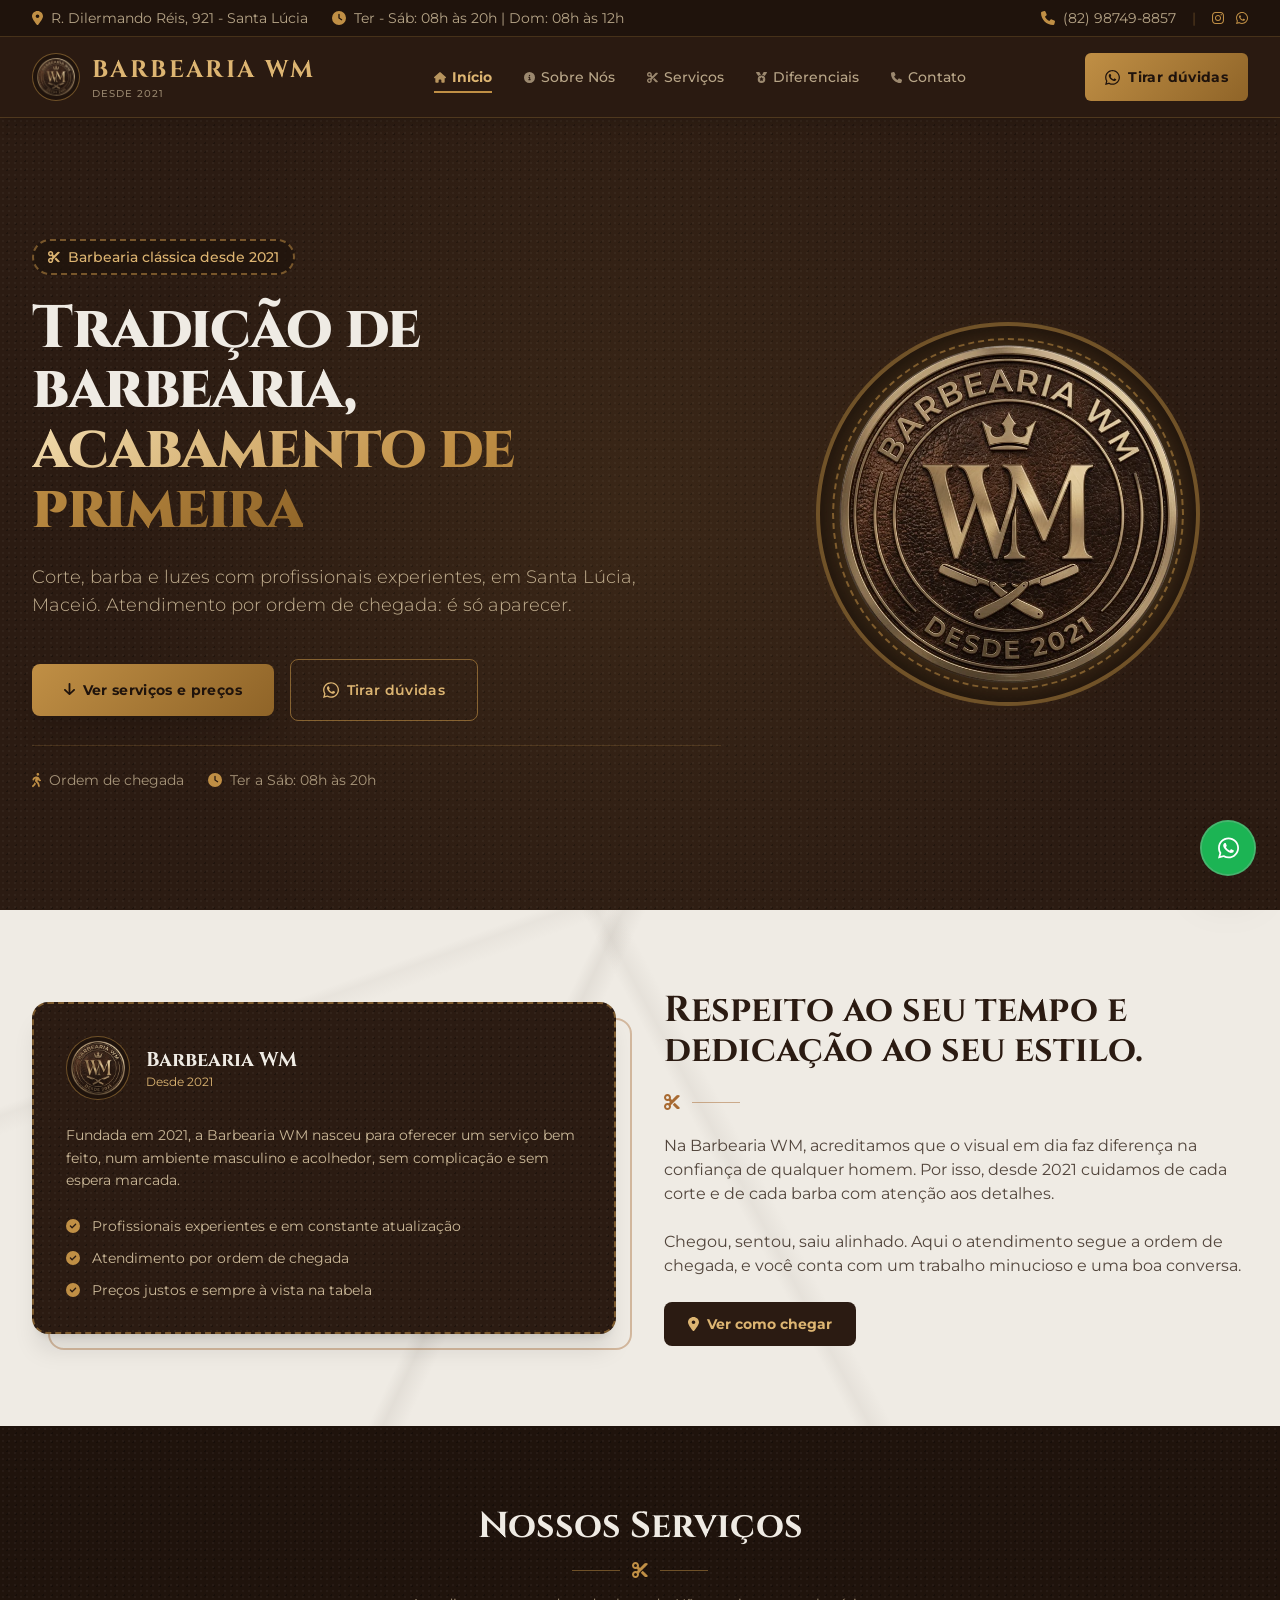
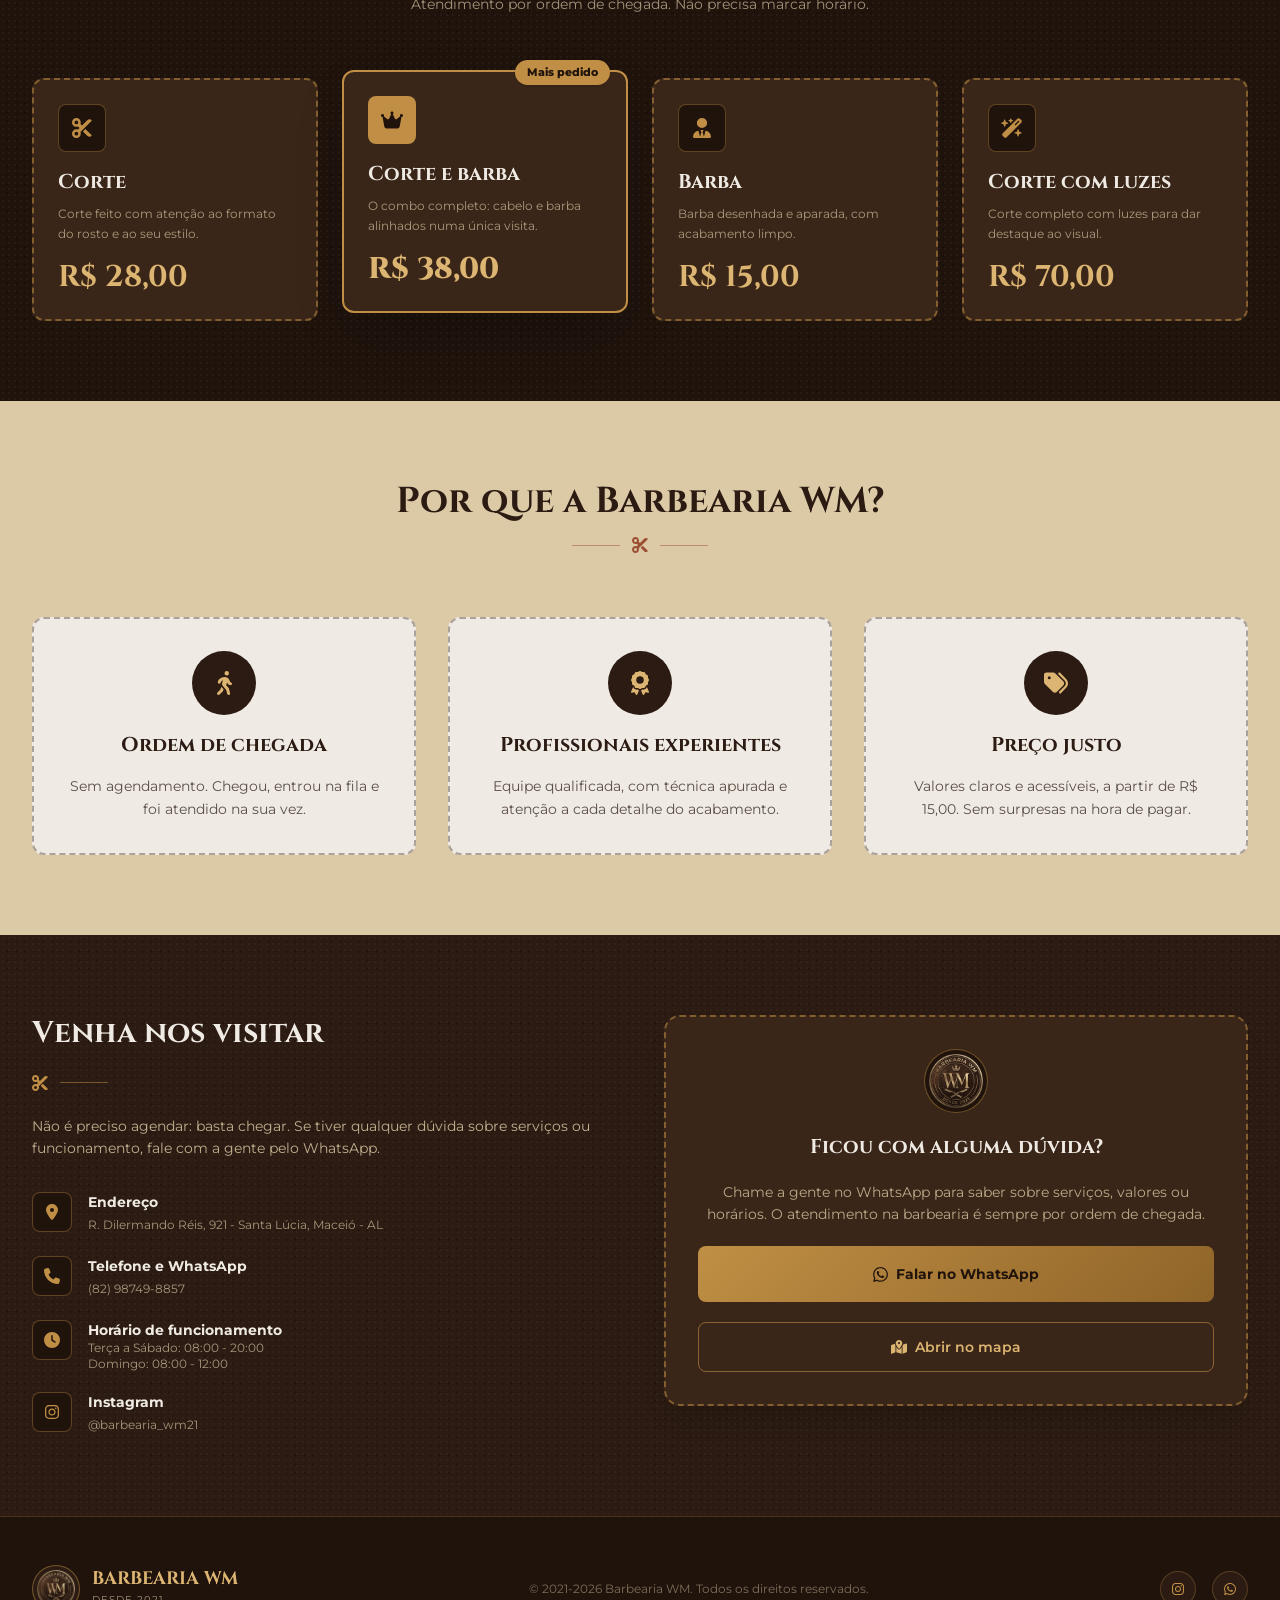
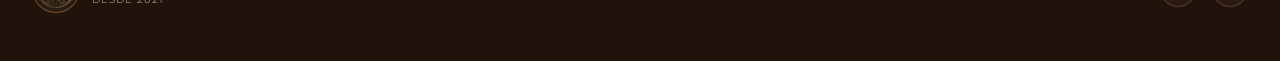
<file: index.html>
<!DOCTYPE html>
<html lang="pt-BR" class="scroll-smooth">
<head>
    <meta charset="UTF-8">
    <meta name="viewport" content="width=device-width, initial-scale=1.0">
    <title>Barbearia WM - Desde 2021 | Estilo & Tradição</title>
    <meta name="description" content="Barbearia WM em Santa Lúcia, Maceió. Corte, barba e luzes por ordem de chegada. Desde 2021.">
    <link rel="icon" type="image/webp" href="imgs/logo.webp">
    <script>document.documentElement.classList.add('js');</script>

    <link rel="preconnect" href="https://fonts.googleapis.com">
    <link rel="preconnect" href="https://fonts.gstatic.com" crossorigin>
    <link href="https://fonts.googleapis.com/css2?family=Cinzel:wght@500;700;800;900&family=Montserrat:wght@300;400;500;600;700&display=swap" rel="stylesheet">

    <link rel="stylesheet" href="css/base.css">
    <link rel="stylesheet" href="css/texturas.css">
    <link rel="stylesheet" href="css/componentes.css">
    <link rel="stylesheet" href="css/animacoes.css">
    <link rel="stylesheet" href="css/icones.css">
    <link rel="stylesheet" href="css/tailwind.css">
</head>
<body class="bg-leather text-sand font-sans antialiased overflow-x-hidden">

    <!-- ===== BARRA DE PROGRESSO (#scrollBar) ===== -->
    <div id="scrollBar" class="fixed top-0 left-0 h-[3px] w-0 bg-bronze z-[60]"></div>

    <!-- ===== BARRA SUPERIOR ===== -->
    <div class="bg-leatherDeep border-b border-bronze/25 py-2 text-xs md:text-sm text-sand/80">
        <div class="max-w-7xl mx-auto px-4 sm:px-6 lg:px-8 flex flex-col md:flex-row justify-between items-center gap-2">
            <div class="flex items-center gap-6">
                <a class="hover:text-bronzeLight transition-colors" href="https://maps.app.goo.gl/kN9mAYPs7R5gHRbcA" target="_blank" rel="noopener">
                    <i class="icone icone-location-dot text-bronze mr-2"></i>R. Dilermando Réis, 921 - Santa Lúcia
                </a>
                <span class="hidden sm:inline"><i class="icone icone-clock text-bronze mr-2"></i>Ter - Sáb: 08h às 20h | Dom: 08h às 12h</span>
            </div>
            <div class="flex items-center gap-4">
                <a href="tel:82987498857" class="hover:text-bronzeLight transition-colors">
                    <i class="icone icone-phone text-bronze mr-1"></i> (82) 98749-8857
                </a>
                <span class="text-bronze/40">|</span>
                <div class="flex gap-3 text-bronze">
                    <a href="https://www.instagram.com/barbearia_wm21/" target="_blank" rel="noopener" class="hover:text-marble transition-colors" title="Instagram @barbearia_wm21" aria-label="Instagram"><i class="icone icone-instagram"></i></a>
                    <a href="https://wa.me/5582987498857?text=Ol%C3%A1!%20Gostaria%20de%20tirar%20uma%20d%C3%BAvida%20sobre%20a%20Barbearia%20WM." target="_blank" rel="noopener" class="hover:text-marble transition-colors" title="WhatsApp" aria-label="WhatsApp"><i class="icone icone-whatsapp"></i></a>
                </div>
            </div>
        </div>
    </div>
    <!-- /BARRA SUPERIOR -->

    <!-- ===== CABEÇALHO ===== -->
    <header class="sticky top-0 z-40 bg-leather/95 backdrop-blur-md border-b border-bronze/25 shadow-lg">
        <div class="max-w-7xl mx-auto px-4 sm:px-6 lg:px-8">
            <div class="flex justify-between items-center h-20">
                <a href="#inicio" class="flex items-center gap-3 group">
                    <div class="w-12 h-12 rounded-full border border-bronze/50 bg-leatherDeep p-1 flex items-center justify-center group-hover:scale-105 transition-transform duration-300">
                        <img src="imgs/logo.webp" alt="Logo Barbearia WM" class="w-full h-full object-contain">
                    </div>
                    <div>
                        <span class="font-serif text-xl sm:text-2xl font-bold tracking-widest text-bronzeLight block leading-tight">BARBEARIA WM</span>
                        <span class="text-[10px] text-sand/60 tracking-widest uppercase block font-medium">Desde 2021</span>
                    </div>
                </a>

                <nav class="hidden md:flex items-center space-x-8 text-sm font-medium">
                    <a href="#inicio" data-section="inicio" class="nav-link active-nav text-sand/80 hover:text-bronzeLight"><i class="icone icone-house text-[11px] mr-1.5 opacity-80"></i>Início</a>
                    <a href="#sobre" data-section="sobre" class="nav-link text-sand/80 hover:text-bronzeLight"><i class="icone icone-circle-info text-[11px] mr-1.5 opacity-80"></i>Sobre Nós</a>
                    <a href="#servicos" data-section="servicos" class="nav-link text-sand/80 hover:text-bronzeLight"><i class="icone icone-scissors text-[11px] mr-1.5 opacity-80"></i>Serviços</a>
                    <a href="#diferenciais" data-section="diferenciais" class="nav-link text-sand/80 hover:text-bronzeLight"><i class="icone icone-medal text-[11px] mr-1.5 opacity-80"></i>Diferenciais</a>
                    <a href="#contato" data-section="contato" class="nav-link text-sand/80 hover:text-bronzeLight"><i class="icone icone-phone text-[11px] mr-1.5 opacity-80"></i>Contato</a>
                </nav>

                <div class="hidden lg:flex items-center">
                    <a href="https://wa.me/5582987498857?text=Ol%C3%A1!%20Gostaria%20de%20tirar%20uma%20d%C3%BAvida%20sobre%20a%20Barbearia%20WM." target="_blank" rel="noopener"
                       class="bronze-gradient-bg text-leatherDeep font-bold py-2.5 px-5 rounded-md hover:shadow-lg hover:shadow-bronze/20 transition-all text-sm tracking-wide flex items-center gap-2">
                        <i class="icone icone-whatsapp text-lg"></i> Tirar dúvidas
                    </a>
                </div>

                <button id="mobileMenuBtn" class="md:hidden text-bronzeLight p-2" aria-label="Abrir menu" aria-expanded="false">
                    <i class="icone icone-bars text-2xl"></i>
                </button>
            </div>
        </div>

        <div id="mobileMenu" class="hidden md:hidden bg-leatherDeep border-b border-bronze/25 px-4 pt-2 pb-6 space-y-3">
            <a href="#inicio" data-section="inicio" class="mobile-nav-link active-nav block py-2 text-sand/80 font-medium border-b border-bronze/10"><i class="icone icone-house text-[11px] mr-1.5 opacity-80"></i>Início</a>
            <a href="#sobre" data-section="sobre" class="mobile-nav-link block py-2 text-sand/80 font-medium border-b border-bronze/10"><i class="icone icone-circle-info text-[11px] mr-1.5 opacity-80"></i>Sobre Nós</a>
            <a href="#servicos" data-section="servicos" class="mobile-nav-link block py-2 text-sand/80 font-medium border-b border-bronze/10"><i class="icone icone-scissors text-[11px] mr-1.5 opacity-80"></i>Serviços</a>
            <a href="#diferenciais" data-section="diferenciais" class="mobile-nav-link block py-2 text-sand/80 font-medium border-b border-bronze/10"><i class="icone icone-medal text-[11px] mr-1.5 opacity-80"></i>Diferenciais</a>
            <a href="#contato" data-section="contato" class="mobile-nav-link block py-2 text-sand/80 font-medium border-b border-bronze/10"><i class="icone icone-phone text-[11px] mr-1.5 opacity-80"></i>Contato</a>
            <a href="https://wa.me/5582987498857?text=Ol%C3%A1!%20Gostaria%20de%20tirar%20uma%20d%C3%BAvida%20sobre%20a%20Barbearia%20WM." target="_blank" rel="noopener"
               class="w-full mt-3 bronze-gradient-bg text-leatherDeep font-bold py-3 px-4 rounded-md text-sm flex items-center justify-center gap-2">
                <i class="icone icone-whatsapp text-lg"></i> Tirar dúvidas no WhatsApp
            </a>
        </div>
    </header>
    <!-- /CABEÇALHO -->

    <!-- ===== HERO (#inicio) ===== -->
    <section id="inicio" class="relative min-h-[88vh] flex items-center justify-center bg-leather leather-texture py-20 overflow-hidden">
        <div class="absolute inset-0 bg-[radial-gradient(circle_at_center,rgba(192,143,69,0.10)_0%,transparent_70%)] pointer-events-none"></div>

        <div class="max-w-7xl mx-auto px-4 sm:px-6 lg:px-8 relative z-10 w-full">
            <div class="grid grid-cols-1 lg:grid-cols-12 gap-12 items-center">

                <div class="lg:col-span-7 text-center lg:text-left space-y-6">
                    <div class="hero-in inline-flex items-center gap-2 px-3.5 py-1.5 rounded-full stitch bg-leatherDeep/70 text-bronzeLight text-xs sm:text-sm font-medium" style="animation-delay:.1s">
                        <i class="icone icone-scissors text-xs snip"></i>
                        <span>Barbearia clássica desde 2021</span>
                    </div>

                    <h1 class="hero-in font-serif text-4xl sm:text-5xl lg:text-6xl font-extrabold tracking-tight text-marble leading-tight" style="animation-delay:.25s">
                        Tradição de barbearia,<br>
                        <span class="bronze-gradient-text">acabamento de primeira</span>
                    </h1>

                    <p class="hero-in text-sand/85 text-base sm:text-lg max-w-2xl mx-auto lg:mx-0 font-light leading-relaxed" style="animation-delay:.4s">
                        Corte, barba e luzes com profissionais experientes, em Santa Lúcia, Maceió. Atendimento por ordem de chegada: é só aparecer.
                    </p>

                    <div class="hero-in flex flex-col sm:flex-row items-center justify-center lg:justify-start gap-4 pt-4" style="animation-delay:.55s">
                        <a href="#servicos" class="w-full sm:w-auto bronze-gradient-bg text-leatherDeep font-bold py-4 px-8 rounded-lg shadow-xl transition-all text-center text-sm tracking-wide">
                            <i class="icone icone-arrow-down mr-2 animate-bounce"></i>Ver serviços e preços
                        </a>
                        <a href="https://wa.me/5582987498857?text=Ol%C3%A1!%20Gostaria%20de%20tirar%20uma%20d%C3%BAvida%20sobre%20a%20Barbearia%20WM." target="_blank" rel="noopener"
                           class="w-full sm:w-auto border border-bronze/60 hover:border-bronzeLight text-bronzeLight hover:bg-bronze/10 font-semibold py-4 px-8 rounded-lg transition-all text-center text-sm tracking-wide flex items-center justify-center gap-2">
                            <i class="icone icone-whatsapp text-lg"></i> Tirar dúvidas
                        </a>
                    </div>

                    <div class="hero-in pt-6 border-t border-bronze/20 flex flex-wrap items-center justify-center lg:justify-start gap-6 text-xs sm:text-sm text-sand/70" style="animation-delay:.7s">
                        <span class="flex items-center gap-2"><i class="icone icone-person-walking text-bronze"></i> Ordem de chegada</span>
                        <span class="flex items-center gap-2"><i class="icone icone-clock text-bronze"></i> Ter a Sáb: 08h às 20h</span>
                    </div>
                </div>

                <div class="hero-pop lg:col-span-5 flex justify-center">
                    <div class="relative w-72 h-72 sm:w-80 sm:h-80 md:w-96 md:h-96 rounded-full border-4 border-bronze/50 p-4 bg-leatherDeep/90 flex items-center justify-center group float-y">
                        <div class="absolute inset-3 rounded-full stitch spin-slow"></div>
                        <img src="imgs/logo.webp" alt="Emblema Barbearia WM" class="absolute inset-[5%] w-[90%] h-[90%] object-contain drop-shadow-[0_0_15px_rgba(192,143,69,0.35)] transition-transform duration-500 group-hover:scale-105">
                    </div>
                </div>

            </div>
        </div>
    </section>
    <!-- /HERO -->

    <!-- ===== SOBRE (#sobre) ===== -->
    <section id="sobre" class="py-20 marble-texture text-leather">
        <div class="max-w-7xl mx-auto px-4 sm:px-6 lg:px-8">
            <div class="grid grid-cols-1 lg:grid-cols-2 gap-12 items-center">

                <div class="relative">
                    <div class="bg-leather leather-texture stitch p-8 rounded-2xl shadow-xl relative z-10">
                        <div class="flex items-center gap-4 mb-6">
                            <div class="w-16 h-16 rounded-full bg-leatherDeep border border-bronze/50 p-1 flex items-center justify-center shrink-0">
                                <img src="imgs/logo.webp" alt="Barbearia WM" class="w-full h-full object-contain">
                            </div>
                            <div>
                                <h3 class="font-serif text-xl font-bold text-marble">Barbearia WM</h3>
                                <p class="text-xs text-bronzeLight">Desde 2021</p>
                            </div>
                        </div>
                        <p class="text-sand/90 text-sm leading-relaxed mb-6">
                            Fundada em 2021, a Barbearia WM nasceu para oferecer um serviço bem feito, num ambiente masculino e acolhedor, sem complicação e sem espera marcada.
                        </p>
                        <div class="space-y-3 text-sm text-sand/90">
                            <div class="flex items-center gap-3"><i class="icone icone-circle-check text-bronze"></i><span>Profissionais experientes e em constante atualização</span></div>
                            <div class="flex items-center gap-3"><i class="icone icone-circle-check text-bronze"></i><span>Atendimento por ordem de chegada</span></div>
                            <div class="flex items-center gap-3"><i class="icone icone-circle-check text-bronze"></i><span>Preços justos e sempre à vista na tabela</span></div>
                        </div>
                    </div>
                    <div class="absolute -bottom-4 -right-4 w-full h-full border-2 border-caramel/40 rounded-2xl hidden sm:block"></div>
                </div>

                <div class="space-y-6">
                    <h2 class="font-serif text-3xl sm:text-4xl font-bold leading-tight text-leather">
                        Respeito ao seu tempo e dedicação ao seu estilo.
                    </h2>
                    <div class="divider left text-caramel"><i class="icone icone-scissors"></i></div>
                    <p class="text-leather/80 text-sm sm:text-base leading-relaxed">
                        Na Barbearia WM, acreditamos que o visual em dia faz diferença na confiança de qualquer homem. Por isso, desde 2021 cuidamos de cada corte e de cada barba com atenção aos detalhes.
                    </p>
                    <p class="text-leather/80 text-sm sm:text-base leading-relaxed">
                        Chegou, sentou, saiu alinhado. Aqui o atendimento segue a ordem de chegada, e você conta com um trabalho minucioso e uma boa conversa.
                    </p>
                    <a href="#contato" class="bg-leather text-bronzeLight hover:bg-leatherCard font-bold py-3 px-6 rounded-lg text-sm inline-flex items-center gap-2 transition-colors">
                        <i class="icone icone-location-dot"></i> Ver como chegar
                    </a>
                </div>

            </div>
        </div>
    </section>
    <!-- /SOBRE -->

    <!-- ===== SERVIÇOS (#servicos) ===== -->
    <section id="servicos" class="py-20 bg-leatherDeep leather-texture">
        <div class="max-w-7xl mx-auto px-4 sm:px-6 lg:px-8">

            <div class="text-center max-w-2xl mx-auto mb-16">
                <h2 class="font-serif text-3xl sm:text-4xl font-bold text-marble">Nossos Serviços</h2>
                <div class="divider justify-center mt-4 text-bronze"><i class="icone icone-scissors"></i></div>
                <p class="text-sand/70 text-sm mt-4">Atendimento por ordem de chegada. Não precisa marcar horário.</p>
            </div>

            <div class="grid grid-cols-1 sm:grid-cols-2 lg:grid-cols-4 gap-6">

                <div class="bg-leatherCard stitch rounded-xl p-6 flex flex-col justify-between card-lift group">
                    <div>
                        <div class="w-12 h-12 rounded-lg bg-leatherDeep border border-bronze/40 flex items-center justify-center text-bronze text-xl mb-4 group-hover:bg-bronze group-hover:text-leatherDeep transition-all duration-300 group-hover:rotate-6 group-hover:scale-110">
                            <i class="icone icone-scissors"></i>
                        </div>
                        <h3 class="font-serif text-xl font-bold text-marble mb-2">Corte</h3>
                        <p class="text-sand/70 text-xs leading-relaxed mb-4">Corte feito com atenção ao formato do rosto e ao seu estilo.</p>
                    </div>
                    <div class="text-3xl font-serif font-bold text-bronzeLight">R$ 28,00</div>
                </div>

                <div class="bg-leatherCard border-2 border-bronze rounded-xl p-6 flex flex-col justify-between relative shadow-2xl lg:-translate-y-2">
                    <div class="absolute -top-3 right-4 bg-bronze text-leatherDeep text-[11px] font-extrabold px-3 py-1 rounded-full shadow">
                        Mais pedido
                    </div>
                    <div>
                        <div class="w-12 h-12 rounded-lg bg-bronze text-leatherDeep flex items-center justify-center text-xl mb-4">
                            <i class="icone icone-crown crown-bob"></i>
                        </div>
                        <h3 class="font-serif text-xl font-bold text-marble mb-2">Corte e barba</h3>
                        <p class="text-sand/70 text-xs leading-relaxed mb-4">O combo completo: cabelo e barba alinhados numa única visita.</p>
                    </div>
                    <div class="text-3xl font-serif font-extrabold text-bronzeLight">R$ 38,00</div>
                </div>

                <div class="bg-leatherCard stitch rounded-xl p-6 flex flex-col justify-between card-lift group">
                    <div>
                        <div class="w-12 h-12 rounded-lg bg-leatherDeep border border-bronze/40 flex items-center justify-center text-bronze text-xl mb-4 group-hover:bg-bronze group-hover:text-leatherDeep transition-all duration-300 group-hover:rotate-6 group-hover:scale-110">
                            <i class="icone icone-user-tie"></i>
                        </div>
                        <h3 class="font-serif text-xl font-bold text-marble mb-2">Barba</h3>
                        <p class="text-sand/70 text-xs leading-relaxed mb-4">Barba desenhada e aparada, com acabamento limpo.</p>
                    </div>
                    <div class="text-3xl font-serif font-bold text-bronzeLight">R$ 15,00</div>
                </div>

                <div class="bg-leatherCard stitch rounded-xl p-6 flex flex-col justify-between card-lift group">
                    <div>
                        <div class="w-12 h-12 rounded-lg bg-leatherDeep border border-bronze/40 flex items-center justify-center text-bronze text-xl mb-4 group-hover:bg-bronze group-hover:text-leatherDeep transition-all duration-300 group-hover:rotate-6 group-hover:scale-110">
                            <i class="icone icone-wand-magic-sparkles"></i>
                        </div>
                        <h3 class="font-serif text-xl font-bold text-marble mb-2">Corte com luzes</h3>
                        <p class="text-sand/70 text-xs leading-relaxed mb-4">Corte completo com luzes para dar destaque ao visual.</p>
                    </div>
                    <div class="text-3xl font-serif font-bold text-bronzeLight">R$ 70,00</div>
                </div>

            </div>
        </div>
    </section>
    <!-- /SERVIÇOS -->

    <!-- ===== DIFERENCIAIS (#diferenciais) ===== -->
    <section id="diferenciais" class="py-20 bg-sand text-leather">
        <div class="max-w-7xl mx-auto px-4 sm:px-6 lg:px-8">
            <div class="text-center max-w-2xl mx-auto mb-16">
                <h2 class="font-serif text-3xl sm:text-4xl font-bold">Por que a Barbearia WM?</h2>
                <div class="divider justify-center mt-4 text-terracotta"><i class="icone icone-scissors"></i></div>
            </div>

            <div class="grid grid-cols-1 md:grid-cols-3 gap-8">
                <div class="bg-marble stitch-dark p-8 rounded-xl text-center space-y-4 card-lift group">
                    <div class="w-16 h-16 rounded-full bg-leather flex items-center justify-center text-bronzeLight text-2xl mx-auto transition-transform duration-300 group-hover:scale-110 group-hover:rotate-6">
                        <i class="icone icone-person-walking"></i>
                    </div>
                    <h3 class="font-serif text-xl font-bold">Ordem de chegada</h3>
                    <p class="text-leather/75 text-sm leading-relaxed">Sem agendamento. Chegou, entrou na fila e foi atendido na sua vez.</p>
                </div>

                <div class="bg-marble stitch-dark p-8 rounded-xl text-center space-y-4 card-lift group">
                    <div class="w-16 h-16 rounded-full bg-leather flex items-center justify-center text-bronzeLight text-2xl mx-auto transition-transform duration-300 group-hover:scale-110 group-hover:rotate-6">
                        <i class="icone icone-award"></i>
                    </div>
                    <h3 class="font-serif text-xl font-bold">Profissionais experientes</h3>
                    <p class="text-leather/75 text-sm leading-relaxed">Equipe qualificada, com técnica apurada e atenção a cada detalhe do acabamento.</p>
                </div>

                <div class="bg-marble stitch-dark p-8 rounded-xl text-center space-y-4 card-lift group">
                    <div class="w-16 h-16 rounded-full bg-leather flex items-center justify-center text-bronzeLight text-2xl mx-auto transition-transform duration-300 group-hover:scale-110 group-hover:rotate-6">
                        <i class="icone icone-tags"></i>
                    </div>
                    <h3 class="font-serif text-xl font-bold">Preço justo</h3>
                    <p class="text-leather/75 text-sm leading-relaxed">Valores claros e acessíveis, a partir de R$ 15,00. Sem surpresas na hora de pagar.</p>
                </div>
            </div>
        </div>
    </section>
    <!-- /DIFERENCIAIS -->

    <!-- ===== CONTATO (#contato) ===== -->
    <section id="contato" class="py-20 bg-leather leather-texture">
        <div class="max-w-7xl mx-auto px-4 sm:px-6 lg:px-8">
            <div class="grid grid-cols-1 lg:grid-cols-2 gap-12 items-start">

                <div class="space-y-6">
                    <h2 class="font-serif text-3xl font-bold text-marble">Venha nos visitar</h2>
                    <div class="divider left text-bronze"><i class="icone icone-scissors"></i></div>
                    <p class="text-sand/85 text-sm leading-relaxed">
                        Não é preciso agendar: basta chegar. Se tiver qualquer dúvida sobre serviços ou funcionamento, fale com a gente pelo WhatsApp.
                    </p>

                    <div class="space-y-5 pt-2">
                        <div class="flex items-start gap-4">
                            <div class="w-10 h-10 rounded-lg bg-leatherDeep border border-bronze/40 flex items-center justify-center text-bronze shrink-0 transition-transform duration-300 hover:scale-110 hover:rotate-6"><i class="icone icone-location-dot"></i></div>
                            <div>
                                <h4 class="font-bold text-sm text-marble">Endereço</h4>
                                <a href="https://maps.app.goo.gl/kN9mAYPs7R5gHRbcA" target="_blank" rel="noopener" class="text-xs text-sand/70 hover:text-bronzeLight transition-colors">R. Dilermando Réis, 921 - Santa Lúcia, Maceió - AL</a>
                            </div>
                        </div>
                        <div class="flex items-start gap-4">
                            <div class="w-10 h-10 rounded-lg bg-leatherDeep border border-bronze/40 flex items-center justify-center text-bronze shrink-0 transition-transform duration-300 hover:scale-110 hover:rotate-6"><i class="icone icone-phone"></i></div>
                            <div>
                                <h4 class="font-bold text-sm text-marble">Telefone e WhatsApp</h4>
                                <a href="tel:82987498857" class="text-xs text-sand/70 hover:text-bronzeLight transition-colors">(82) 98749-8857</a>
                            </div>
                        </div>
                        <div class="flex items-start gap-4">
                            <div class="w-10 h-10 rounded-lg bg-leatherDeep border border-bronze/40 flex items-center justify-center text-bronze shrink-0 transition-transform duration-300 hover:scale-110 hover:rotate-6"><i class="icone icone-clock"></i></div>
                            <div>
                                <h4 class="font-bold text-sm text-marble">Horário de funcionamento</h4>
                                <p class="text-xs text-sand/70">Terça a Sábado: 08:00 - 20:00</p>
                                <p class="text-xs text-sand/70">Domingo: 08:00 - 12:00</p>
                            </div>
                        </div>
                        <div class="flex items-start gap-4">
                            <div class="w-10 h-10 rounded-lg bg-leatherDeep border border-bronze/40 flex items-center justify-center text-bronze shrink-0 transition-transform duration-300 hover:scale-110 hover:rotate-6"><i class="icone icone-instagram"></i></div>
                            <div>
                                <h4 class="font-bold text-sm text-marble">Instagram</h4>
                                <a href="https://www.instagram.com/barbearia_wm21/" target="_blank" rel="noopener" class="text-xs text-sand/70 hover:text-bronzeLight transition-colors">@barbearia_wm21</a>
                            </div>
                        </div>
                    </div>
                </div>

                <div class="bg-leatherCard stitch p-8 rounded-2xl shadow-xl text-center space-y-5">
                    <div class="w-16 h-16 rounded-full bg-leatherDeep border border-bronze/50 p-1 flex items-center justify-center mx-auto">
                        <img src="imgs/logo.webp" alt="Barbearia WM" class="w-full h-full object-contain">
                    </div>
                    <h3 class="font-serif text-xl font-bold text-marble">Ficou com alguma dúvida?</h3>
                    <p class="text-sand/80 text-sm leading-relaxed">
                        Chame a gente no WhatsApp para saber sobre serviços, valores ou horários. O atendimento na barbearia é sempre por ordem de chegada.
                    </p>
                    <a href="https://wa.me/5582987498857?text=Ol%C3%A1!%20Gostaria%20de%20tirar%20uma%20d%C3%BAvida%20sobre%20a%20Barbearia%20WM." target="_blank" rel="noopener"
                       class="w-full bronze-gradient-bg text-leatherDeep font-bold py-3.5 px-6 rounded-lg text-sm flex items-center justify-center gap-2 hover:shadow-lg transition-all">
                        <i class="icone icone-whatsapp text-lg"></i> Falar no WhatsApp
                    </a>
                    <a href="https://maps.app.goo.gl/kN9mAYPs7R5gHRbcA" target="_blank" rel="noopener"
                       class="w-full border border-bronze/60 text-bronzeLight hover:bg-bronze/10 font-semibold py-3.5 px-6 rounded-lg text-sm flex items-center justify-center gap-2 transition-all">
                        <i class="icone icone-map-location-dot"></i> Abrir no mapa
                    </a>
                </div>

            </div>
        </div>
    </section>
    <!-- /CONTATO -->

    <!-- ===== RODAPÉ ===== -->
    <footer class="bg-leatherDeep border-t border-bronze/25 py-12 text-sand/70 text-sm">
        <div class="max-w-7xl mx-auto px-4 sm:px-6 lg:px-8">
            <div class="flex flex-col md:flex-row justify-between items-center gap-6">
                <div class="flex items-center gap-3">
                    <div class="w-12 h-12 rounded-full border border-bronze/50 bg-leather p-1 flex items-center justify-center">
                        <img src="imgs/logo.webp" alt="Logo Barbearia WM" class="w-full h-full object-contain">
                    </div>
                    <div>
                        <span class="font-serif text-lg font-bold text-bronzeLight block leading-tight">BARBEARIA WM</span>
                        <span class="text-[10px] tracking-widest uppercase block">Desde 2021</span>
                    </div>
                </div>

                <div class="text-center text-xs text-sand/50">
                    &copy; 2021-2026 Barbearia WM. Todos os direitos reservados.
                </div>

                <div class="flex gap-4 text-bronze">
                    <a href="https://www.instagram.com/barbearia_wm21/" target="_blank" rel="noopener" aria-label="Instagram" class="w-9 h-9 rounded-full bg-leather border border-bronze/30 flex items-center justify-center hover:bg-bronze hover:text-leatherDeep transition-colors"><i class="icone icone-instagram"></i></a>
                    <a href="https://wa.me/5582987498857?text=Ol%C3%A1!%20Gostaria%20de%20tirar%20uma%20d%C3%BAvida%20sobre%20a%20Barbearia%20WM." target="_blank" rel="noopener" aria-label="WhatsApp" class="w-9 h-9 rounded-full bg-leather border border-bronze/30 flex items-center justify-center hover:bg-bronze hover:text-leatherDeep transition-colors"><i class="icone icone-whatsapp"></i></a>
                </div>
            </div>
        </div>
    </footer>
    <!-- /RODAPÉ -->

    <!-- ===== WHATSAPP FLUTUANTE ===== -->
    <a href="https://wa.me/5582987498857?text=Ol%C3%A1!%20Gostaria%20de%20tirar%20uma%20d%C3%BAvida%20sobre%20a%20Barbearia%20WM." target="_blank" rel="noopener"
       class="fixed bottom-6 right-6 z-50 bg-green-600 text-white w-14 h-14 rounded-full flex items-center justify-center text-2xl shadow-2xl hover:bg-green-500 hover:scale-110 transition-all border-2 border-white/20"
       title="Falar no WhatsApp" aria-label="Falar no WhatsApp">
        <span class="absolute inset-0 rounded-full bg-green-500/50 animate-ping -z-10"></span>
        <i class="icone icone-whatsapp"></i>
    </a>
    <!-- /WHATSAPP FLUTUANTE -->

    <script src="js/menu-mobile.js"></script>
    <script src="js/nav-ativa.js"></script>
    <script src="js/revelar-scroll.js"></script>
    <script src="js/barra-progresso.js"></script>
</body>
</html>
</file>
<file: css/base.css>
/* Regras gerais: scrollbar, foco por teclado e movimento reduzido */

/* --- Scrollbar --- */
::-webkit-scrollbar { width: 8px; }
::-webkit-scrollbar-track { background: #1F130C; }
::-webkit-scrollbar-thumb { background: #A86A32; border-radius: 4px; }

/* --- Foco por teclado --- */
a:focus-visible, button:focus-visible { outline: 2px solid #DDB572; outline-offset: 3px; }

/* --- Movimento reduzido --- */
/* Quem pediu menos movimento no sistema: sem animações, transições nem rolagem suave.
   Tudo com !important porque este arquivo carrega antes de componentes.css e animacoes.css. */
@media (prefers-reduced-motion: reduce) {
    html { scroll-behavior: auto !important; }
    * { transition: none !important; }
    .hero-in, .hero-pop, .js .reveal { opacity:1 !important; animation:none !important; }
    .spin-slow, .float-y, .snip, .crown-bob { animation:none !important; }
    .card-lift:hover { transform:none !important; }
}
</file>
<file: css/texturas.css>
/* Texturas de fundo: couro, mármore e costura */

/* --- Couro (pontinhos sutis) --- */
.leather-texture {
    background-image:
        radial-gradient(rgba(255,255,255,0.035) 1px, transparent 1px),
        radial-gradient(rgba(0,0,0,0.25) 1px, transparent 1px);
    background-size: 6px 6px, 9px 9px;
    background-position: 0 0, 3px 3px;
}

/* --- Mármore (veios suaves) --- */
.marble-texture {
    background-color: #EFEBE4;
    background-image:
        linear-gradient(115deg, transparent 40%, rgba(120,110,100,0.10) 41%, transparent 42.5%),
        linear-gradient(62deg, transparent 55%, rgba(120,110,100,0.08) 56%, transparent 57.5%),
        linear-gradient(160deg, transparent 20%, rgba(120,110,100,0.06) 21%, transparent 23%);
}

/* --- Costura (borda tracejada) --- */
.stitch { border: 2px dashed rgba(192,143,69,0.55); }
.stitch-dark { border: 2px dashed rgba(43,27,18,0.35); }
</file>
<file: css/componentes.css>
/* Componentes reutilizáveis: gradientes, menu, cards, divisor */

/* --- Gradientes bronze --- */
.bronze-gradient-text {
    background: linear-gradient(135deg, #F2DDB0 0%, #C08F45 55%, #8F6428 100%);
    -webkit-background-clip: text;
    background-clip: text;
    -webkit-text-fill-color: transparent;
}
.bronze-gradient-bg { background: linear-gradient(135deg, #C08F45 0%, #8F6428 100%); }
.bronze-gradient-bg:hover { background: linear-gradient(135deg, #D0A05A 0%, #A2742F 100%); }

/* --- Menu --- */
.nav-link { position: relative; transition: color .3s ease; }
.nav-link::after {
    content: ''; position: absolute; bottom: -6px; left: 0;
    width: 0; height: 2px; background: #C08F45; transition: width .3s ease;
}
.nav-link.active-nav { color: #DDB572 !important; font-weight: 700; }
.nav-link.active-nav::after { width: 100%; }

.mobile-nav-link.active-nav {
    color: #DDB572 !important; font-weight: 700;
    background: rgba(192,143,69,0.12); border-left: 4px solid #C08F45; padding-left: 12px;
}

/* --- Cards --- */
.card-lift { transition: transform .3s ease, box-shadow .3s ease, border-color .3s ease; }
.card-lift:hover { transform: translateY(-6px); box-shadow: 0 18px 30px rgba(0,0,0,.28); }

/* --- Divisor --- */
.divider { display:flex; align-items:center; gap:.75rem; }
.divider::before, .divider::after { content:''; height:1px; width:3rem; background: currentColor; opacity:.5; }
.divider.left::before { display:none; }
</file>
<file: css/animacoes.css>
/* Animações: keyframes, classes que os usam e o revelar ao rolar */

/* --- Keyframes --- */
@keyframes fadeUp { from { opacity:0; translate:0 28px; } to { opacity:1; translate:0 0; } }
@keyframes popIn { from { opacity:0; scale:.85; } to { opacity:1; scale:1; } }
@keyframes spinSlow { to { rotate:360deg; } }
@keyframes floatY { 0%,100% { translate:0 0; } 50% { translate:0 -10px; } }
@keyframes snip { 0%,70%,100% { rotate:0deg; } 80% { rotate:-18deg; } 90% { rotate:14deg; } }
@keyframes glow { 0%,100% { box-shadow:0 0 25px rgba(192,143,69,.15); } 50% { box-shadow:0 0 55px rgba(221,181,114,.35); } }
@keyframes bob { 0%,100% { translate:0 0; } 50% { translate:0 -4px; } }

/* --- Classes de animação --- */
.hero-in { opacity:0; animation: fadeUp .8s cubic-bezier(.2,.7,.2,1) forwards; }
.hero-pop { opacity:0; animation: popIn 1s cubic-bezier(.2,.7,.2,1) .2s forwards; }
.spin-slow { animation: spinSlow 40s linear infinite; }
.float-y { animation: floatY 6s ease-in-out infinite, glow 5s ease-in-out infinite; }
.snip { display:inline-block; transform-origin:50% 50%; animation: snip 3.5s ease-in-out infinite; }
.crown-bob { display:inline-block; animation: bob 2.5s ease-in-out infinite; }

/* --- Revelar ao rolar --- */
/* O JS adiciona .reveal e, quando o bloco aparece, .visible */
.js .reveal { opacity:0; }
.js .reveal.visible { animation: fadeUp .8s cubic-bezier(.2,.7,.2,1) forwards; animation-delay: var(--d, 0s); }
</file>
<file: css/icones.css>
/* Ícones em SVG, desenhados com máscara na cor do texto (currentColor).
   Desenhos: Font Awesome Free 6.4.0 by @fontawesome, https://fontawesome.com
   Licença dos ícones: CC BY 4.0, https://fontawesome.com/license/free
   Uso: <i class="icone icone-phone"></i>. O tamanho segue o font-size (text-lg, text-2xl...).
   Os SVGs ficam embutidos (data:) porque máscara vinda de arquivo separado não carrega ao abrir via file://.
   Ícone novo: baixe o SVG em fontawesome.com (versão Free), apague o comentário <!-- -->, troque " por ',
   codifique % # < > como %25 %23 %3C %3E e crie .icone-nome { --svg: url("data:image/svg+xml,..."); }.
   Se o viewBox não for "0 0 512 512", acrescente --largura: (largura do viewBox / 512)em. */

/* --- Base --- */
/* A caixa imita a letra de uma fonte de ícones: altura de uma linha (1lh, que segue o
   line-height de text-lg, text-2xl...), desenho de 1em centralizado e apoiado 0.125em abaixo
   da linha de base. inline-flex evita que as medidas da fonte do texto mexam na altura. */
.icone { display: inline-flex; align-items: center; height: 1lh; vertical-align: -0.125em; font-style: normal; line-height: 1; }
.icone::before {
    content: ''; flex-shrink: 0; height: 1em; width: var(--largura, 1em);
    background-color: currentColor;
    -webkit-mask: var(--svg) center / contain no-repeat;
    mask: var(--svg) center / contain no-repeat;
}

/* --- Desenhos --- */
.icone-arrow-down { --largura: 0.75em; --svg: url("data:image/svg+xml,%3Csvg xmlns='http://www.w3.org/2000/svg' viewBox='0 0 384 512'%3E%3Cpath d='M169.4 470.6c12.5 12.5 32.8 12.5 45.3 0l160-160c12.5-12.5 12.5-32.8 0-45.3s-32.8-12.5-45.3 0L224 370.8 224 64c0-17.7-14.3-32-32-32s-32 14.3-32 32l0 306.7L54.6 265.4c-12.5-12.5-32.8-12.5-45.3 0s-12.5 32.8 0 45.3l160 160z'/%3E%3C/svg%3E"); }
.icone-award { --largura: 0.75em; --svg: url("data:image/svg+xml,%3Csvg xmlns='http://www.w3.org/2000/svg' viewBox='0 0 384 512'%3E%3Cpath d='M173.8 5.5c11-7.3 25.4-7.3 36.4 0L228 17.2c6 3.9 13 5.8 20.1 5.4l21.3-1.3c13.2-.8 25.6 6.4 31.5 18.2l9.6 19.1c3.2 6.4 8.4 11.5 14.7 14.7L344.5 83c11.8 5.9 19 18.3 18.2 31.5l-1.3 21.3c-.4 7.1 1.5 14.2 5.4 20.1l11.8 17.8c7.3 11 7.3 25.4 0 36.4L366.8 228c-3.9 6-5.8 13-5.4 20.1l1.3 21.3c.8 13.2-6.4 25.6-18.2 31.5l-19.1 9.6c-6.4 3.2-11.5 8.4-14.7 14.7L301 344.5c-5.9 11.8-18.3 19-31.5 18.2l-21.3-1.3c-7.1-.4-14.2 1.5-20.1 5.4l-17.8 11.8c-11 7.3-25.4 7.3-36.4 0L156 366.8c-6-3.9-13-5.8-20.1-5.4l-21.3 1.3c-13.2 .8-25.6-6.4-31.5-18.2l-9.6-19.1c-3.2-6.4-8.4-11.5-14.7-14.7L39.5 301c-11.8-5.9-19-18.3-18.2-31.5l1.3-21.3c.4-7.1-1.5-14.2-5.4-20.1L5.5 210.2c-7.3-11-7.3-25.4 0-36.4L17.2 156c3.9-6 5.8-13 5.4-20.1l-1.3-21.3c-.8-13.2 6.4-25.6 18.2-31.5l19.1-9.6C65 70.2 70.2 65 73.4 58.6L83 39.5c5.9-11.8 18.3-19 31.5-18.2l21.3 1.3c7.1 .4 14.2-1.5 20.1-5.4L173.8 5.5zM272 192a80 80 0 1 0 -160 0 80 80 0 1 0 160 0zM1.3 441.8L44.4 339.3c.2 .1 .3 .2 .4 .4l9.6 19.1c11.7 23.2 36 37.3 62 35.8l21.3-1.3c.2 0 .5 0 .7 .2l17.8 11.8c5.1 3.3 10.5 5.9 16.1 7.7l-37.6 89.3c-2.3 5.5-7.4 9.2-13.3 9.7s-11.6-2.2-14.8-7.2L74.4 455.5l-56.1 8.3c-5.7 .8-11.4-1.5-15-6s-4.3-10.7-2.1-16zm248 60.4L211.7 413c5.6-1.8 11-4.3 16.1-7.7l17.8-11.8c.2-.1 .4-.2 .7-.2l21.3 1.3c26 1.5 50.3-12.6 62-35.8l9.6-19.1c.1-.2 .2-.3 .4-.4l43.2 102.5c2.2 5.3 1.4 11.4-2.1 16s-9.3 6.9-15 6l-56.1-8.3-32.2 49.2c-3.2 5-8.9 7.7-14.8 7.2s-11-4.3-13.3-9.7z'/%3E%3C/svg%3E"); }
.icone-bars { --largura: 0.875em; --svg: url("data:image/svg+xml,%3Csvg xmlns='http://www.w3.org/2000/svg' viewBox='0 0 448 512'%3E%3Cpath d='M0 96C0 78.3 14.3 64 32 64H416c17.7 0 32 14.3 32 32s-14.3 32-32 32H32C14.3 128 0 113.7 0 96zM0 256c0-17.7 14.3-32 32-32H416c17.7 0 32 14.3 32 32s-14.3 32-32 32H32c-17.7 0-32-14.3-32-32zM448 416c0 17.7-14.3 32-32 32H32c-17.7 0-32-14.3-32-32s14.3-32 32-32H416c17.7 0 32 14.3 32 32z'/%3E%3C/svg%3E"); }
.icone-circle-check { --svg: url("data:image/svg+xml,%3Csvg xmlns='http://www.w3.org/2000/svg' viewBox='0 0 512 512'%3E%3Cpath d='M256 512A256 256 0 1 0 256 0a256 256 0 1 0 0 512zM369 209L241 337c-9.4 9.4-24.6 9.4-33.9 0l-64-64c-9.4-9.4-9.4-24.6 0-33.9s24.6-9.4 33.9 0l47 47L335 175c9.4-9.4 24.6-9.4 33.9 0s9.4 24.6 0 33.9z'/%3E%3C/svg%3E"); }
.icone-circle-info { --svg: url("data:image/svg+xml,%3Csvg xmlns='http://www.w3.org/2000/svg' viewBox='0 0 512 512'%3E%3Cpath d='M256 512A256 256 0 1 0 256 0a256 256 0 1 0 0 512zM216 336h24V272H216c-13.3 0-24-10.7-24-24s10.7-24 24-24h48c13.3 0 24 10.7 24 24v88h8c13.3 0 24 10.7 24 24s-10.7 24-24 24H216c-13.3 0-24-10.7-24-24s10.7-24 24-24zm40-208a32 32 0 1 1 0 64 32 32 0 1 1 0-64z'/%3E%3C/svg%3E"); }
.icone-clock { --svg: url("data:image/svg+xml,%3Csvg xmlns='http://www.w3.org/2000/svg' viewBox='0 0 512 512'%3E%3Cpath d='M256 0a256 256 0 1 1 0 512A256 256 0 1 1 256 0zM232 120V256c0 8 4 15.5 10.7 20l96 64c11 7.4 25.9 4.4 33.3-6.7s4.4-25.9-6.7-33.3L280 243.2V120c0-13.3-10.7-24-24-24s-24 10.7-24 24z'/%3E%3C/svg%3E"); }
.icone-crown { --largura: 1.125em; --svg: url("data:image/svg+xml,%3Csvg xmlns='http://www.w3.org/2000/svg' viewBox='0 0 576 512'%3E%3Cpath d='M309 106c11.4-7 19-19.7 19-34c0-22.1-17.9-40-40-40s-40 17.9-40 40c0 14.4 7.6 27 19 34L209.7 220.6c-9.1 18.2-32.7 23.4-48.6 10.7L72 160c5-6.7 8-15 8-24c0-22.1-17.9-40-40-40S0 113.9 0 136s17.9 40 40 40c.2 0 .5 0 .7 0L86.4 427.4c5.5 30.4 32 52.6 63 52.6H426.6c30.9 0 57.4-22.1 63-52.6L535.3 176c.2 0 .5 0 .7 0c22.1 0 40-17.9 40-40s-17.9-40-40-40s-40 17.9-40 40c0 9 3 17.3 8 24l-89.1 71.3c-15.9 12.7-39.5 7.5-48.6-10.7L309 106z'/%3E%3C/svg%3E"); }
.icone-house { --largura: 1.125em; --svg: url("data:image/svg+xml,%3Csvg xmlns='http://www.w3.org/2000/svg' viewBox='0 0 576 512'%3E%3Cpath d='M575.8 255.5c0 18-15 32.1-32 32.1h-32l.7 160.2c0 2.7-.2 5.4-.5 8.1V472c0 22.1-17.9 40-40 40H456c-1.1 0-2.2 0-3.3-.1c-1.4 .1-2.8 .1-4.2 .1H416 392c-22.1 0-40-17.9-40-40V448 384c0-17.7-14.3-32-32-32H256c-17.7 0-32 14.3-32 32v64 24c0 22.1-17.9 40-40 40H160 128.1c-1.5 0-3-.1-4.5-.2c-1.2 .1-2.4 .2-3.6 .2H104c-22.1 0-40-17.9-40-40V360c0-.9 0-1.9 .1-2.8V287.6H32c-18 0-32-14-32-32.1c0-9 3-17 10-24L266.4 8c7-7 15-8 22-8s15 2 21 7L564.8 231.5c8 7 12 15 11 24z'/%3E%3C/svg%3E"); }
.icone-instagram { --largura: 0.875em; --svg: url("data:image/svg+xml,%3Csvg xmlns='http://www.w3.org/2000/svg' viewBox='0 0 448 512'%3E%3Cpath d='M224.1 141c-63.6 0-114.9 51.3-114.9 114.9s51.3 114.9 114.9 114.9S339 319.5 339 255.9 287.7 141 224.1 141zm0 189.6c-41.1 0-74.7-33.5-74.7-74.7s33.5-74.7 74.7-74.7 74.7 33.5 74.7 74.7-33.6 74.7-74.7 74.7zm146.4-194.3c0 14.9-12 26.8-26.8 26.8-14.9 0-26.8-12-26.8-26.8s12-26.8 26.8-26.8 26.8 12 26.8 26.8zm76.1 27.2c-1.7-35.9-9.9-67.7-36.2-93.9-26.2-26.2-58-34.4-93.9-36.2-37-2.1-147.9-2.1-184.9 0-35.8 1.7-67.6 9.9-93.9 36.1s-34.4 58-36.2 93.9c-2.1 37-2.1 147.9 0 184.9 1.7 35.9 9.9 67.7 36.2 93.9s58 34.4 93.9 36.2c37 2.1 147.9 2.1 184.9 0 35.9-1.7 67.7-9.9 93.9-36.2 26.2-26.2 34.4-58 36.2-93.9 2.1-37 2.1-147.8 0-184.8zM398.8 388c-7.8 19.6-22.9 34.7-42.6 42.6-29.5 11.7-99.5 9-132.1 9s-102.7 2.6-132.1-9c-19.6-7.8-34.7-22.9-42.6-42.6-11.7-29.5-9-99.5-9-132.1s-2.6-102.7 9-132.1c7.8-19.6 22.9-34.7 42.6-42.6 29.5-11.7 99.5-9 132.1-9s102.7-2.6 132.1 9c19.6 7.8 34.7 22.9 42.6 42.6 11.7 29.5 9 99.5 9 132.1s2.7 102.7-9 132.1z'/%3E%3C/svg%3E"); }
.icone-location-dot { --largura: 0.75em; --svg: url("data:image/svg+xml,%3Csvg xmlns='http://www.w3.org/2000/svg' viewBox='0 0 384 512'%3E%3Cpath d='M215.7 499.2C267 435 384 279.4 384 192C384 86 298 0 192 0S0 86 0 192c0 87.4 117 243 168.3 307.2c12.3 15.3 35.1 15.3 47.4 0zM192 128a64 64 0 1 1 0 128 64 64 0 1 1 0-128z'/%3E%3C/svg%3E"); }
.icone-map-location-dot { --largura: 1.125em; --svg: url("data:image/svg+xml,%3Csvg xmlns='http://www.w3.org/2000/svg' viewBox='0 0 576 512'%3E%3Cpath d='M408 120c0 54.6-73.1 151.9-105.2 192c-7.7 9.6-22 9.6-29.6 0C241.1 271.9 168 174.6 168 120C168 53.7 221.7 0 288 0s120 53.7 120 120zm8 80.4c3.5-6.9 6.7-13.8 9.6-20.6c.5-1.2 1-2.5 1.5-3.7l116-46.4C558.9 123.4 576 135 576 152V422.8c0 9.8-6 18.6-15.1 22.3L416 503V200.4zM137.6 138.3c2.4 14.1 7.2 28.3 12.8 41.5c2.9 6.8 6.1 13.7 9.6 20.6V451.8L32.9 502.7C17.1 509 0 497.4 0 480.4V209.6c0-9.8 6-18.6 15.1-22.3l122.6-49zM327.8 332c13.9-17.4 35.7-45.7 56.2-77V504.3L192 449.4V255c20.5 31.3 42.3 59.6 56.2 77c20.5 25.6 59.1 25.6 79.6 0zM288 152a40 40 0 1 0 0-80 40 40 0 1 0 0 80z'/%3E%3C/svg%3E"); }
.icone-medal { --svg: url("data:image/svg+xml,%3Csvg xmlns='http://www.w3.org/2000/svg' viewBox='0 0 512 512'%3E%3Cpath d='M4.1 38.2C1.4 34.2 0 29.4 0 24.6C0 11 11 0 24.6 0H133.9c11.2 0 21.7 5.9 27.4 15.5l68.5 114.1c-48.2 6.1-91.3 28.6-123.4 61.9L4.1 38.2zm503.7 0L405.6 191.5c-32.1-33.3-75.2-55.8-123.4-61.9L350.7 15.5C356.5 5.9 366.9 0 378.1 0H487.4C501 0 512 11 512 24.6c0 4.8-1.4 9.6-4.1 13.6zM80 336a176 176 0 1 1 352 0A176 176 0 1 1 80 336zm184.4-94.9c-3.4-7-13.3-7-16.8 0l-22.4 45.4c-1.4 2.8-4 4.7-7 5.1L168 298.9c-7.7 1.1-10.7 10.5-5.2 16l36.3 35.4c2.2 2.2 3.2 5.2 2.7 8.3l-8.6 49.9c-1.3 7.6 6.7 13.5 13.6 9.9l44.8-23.6c2.7-1.4 6-1.4 8.7 0l44.8 23.6c6.9 3.6 14.9-2.2 13.6-9.9l-8.6-49.9c-.5-3 .5-6.1 2.7-8.3l36.3-35.4c5.6-5.4 2.5-14.8-5.2-16l-50.1-7.3c-3-.4-5.7-2.4-7-5.1l-22.4-45.4z'/%3E%3C/svg%3E"); }
.icone-person-walking { --largura: 0.625em; --svg: url("data:image/svg+xml,%3Csvg xmlns='http://www.w3.org/2000/svg' viewBox='0 0 320 512'%3E%3Cpath d='M160 48a48 48 0 1 1 96 0 48 48 0 1 1 -96 0zM126.5 199.3c-1 .4-1.9 .8-2.9 1.2l-8 3.5c-16.4 7.3-29 21.2-34.7 38.2l-2.6 7.8c-5.6 16.8-23.7 25.8-40.5 20.2s-25.8-23.7-20.2-40.5l2.6-7.8c11.4-34.1 36.6-61.9 69.4-76.5l8-3.5c20.8-9.2 43.3-14 66.1-14c44.6 0 84.8 26.8 101.9 67.9L281 232.7l21.4 10.7c15.8 7.9 22.2 27.1 14.3 42.9s-27.1 22.2-42.9 14.3L247 287.3c-10.3-5.2-18.4-13.8-22.8-24.5l-9.6-23-19.3 65.5 49.5 54c5.4 5.9 9.2 13 11.2 20.8l23 92.1c4.3 17.1-6.1 34.5-23.3 38.8s-34.5-6.1-38.8-23.3l-22-88.1-70.7-77.1c-14.8-16.1-20.3-38.6-14.7-59.7l16.9-63.5zM68.7 398l25-62.4c2.1 3 4.5 5.8 7 8.6l40.7 44.4-14.5 36.2c-2.4 6-6 11.5-10.6 16.1L54.6 502.6c-12.5 12.5-32.8 12.5-45.3 0s-12.5-32.8 0-45.3L68.7 398z'/%3E%3C/svg%3E"); }
.icone-phone { --svg: url("data:image/svg+xml,%3Csvg xmlns='http://www.w3.org/2000/svg' viewBox='0 0 512 512'%3E%3Cpath d='M164.9 24.6c-7.7-18.6-28-28.5-47.4-23.2l-88 24C12.1 30.2 0 46 0 64C0 311.4 200.6 512 448 512c18 0 33.8-12.1 38.6-29.5l24-88c5.3-19.4-4.6-39.7-23.2-47.4l-96-40c-16.3-6.8-35.2-2.1-46.3 11.6L304.7 368C234.3 334.7 177.3 277.7 144 207.3L193.3 167c13.7-11.2 18.4-30 11.6-46.3l-40-96z'/%3E%3C/svg%3E"); }
.icone-scissors { --svg: url("data:image/svg+xml,%3Csvg xmlns='http://www.w3.org/2000/svg' viewBox='0 0 512 512'%3E%3Cpath d='M256 192l-39.5-39.5c4.9-12.6 7.5-26.2 7.5-40.5C224 50.1 173.9 0 112 0S0 50.1 0 112s50.1 112 112 112c14.3 0 27.9-2.7 40.5-7.5L192 256l-39.5 39.5c-12.6-4.9-26.2-7.5-40.5-7.5C50.1 288 0 338.1 0 400s50.1 112 112 112s112-50.1 112-112c0-14.3-2.7-27.9-7.5-40.5L499.2 76.8c7.1-7.1 7.1-18.5 0-25.6c-28.3-28.3-74.1-28.3-102.4 0L256 192zm22.6 150.6L396.8 460.8c28.3 28.3 74.1 28.3 102.4 0c7.1-7.1 7.1-18.5 0-25.6L342.6 278.6l-64 64zM64 112a48 48 0 1 1 96 0 48 48 0 1 1 -96 0zm48 240a48 48 0 1 1 0 96 48 48 0 1 1 0-96z'/%3E%3C/svg%3E"); }
.icone-tags { --svg: url("data:image/svg+xml,%3Csvg xmlns='http://www.w3.org/2000/svg' viewBox='0 0 512 512'%3E%3Cpath d='M345 39.1L472.8 168.4c52.4 53 52.4 138.2 0 191.2L360.8 472.9c-9.3 9.4-24.5 9.5-33.9 .2s-9.5-24.5-.2-33.9L438.6 325.9c33.9-34.3 33.9-89.4 0-123.7L310.9 72.9c-9.3-9.4-9.2-24.6 .2-33.9s24.6-9.2 33.9 .2zM0 229.5V80C0 53.5 21.5 32 48 32H197.5c17 0 33.3 6.7 45.3 18.7l168 168c25 25 25 65.5 0 90.5L277.3 442.7c-25 25-65.5 25-90.5 0l-168-168C6.7 262.7 0 246.5 0 229.5zM144 144a32 32 0 1 0 -64 0 32 32 0 1 0 64 0z'/%3E%3C/svg%3E"); }
.icone-user-tie { --largura: 0.875em; --svg: url("data:image/svg+xml,%3Csvg xmlns='http://www.w3.org/2000/svg' viewBox='0 0 448 512'%3E%3Cpath d='M224 256A128 128 0 1 1 224 0a128 128 0 1 1 0 256zM209.1 359.2l-18.6-31c-6.4-10.7 1.3-24.2 13.7-24.2H224h19.7c12.4 0 20.1 13.6 13.7 24.2l-18.6 31 33.4 123.9 36-146.9c2-8.1 9.8-13.4 17.9-11.3c70.1 17.6 121.9 81 121.9 156.4c0 17-13.8 30.7-30.7 30.7H285.5c-2.1 0-4-.4-5.8-1.1l.3 1.1H168l.3-1.1c-1.8 .7-3.8 1.1-5.8 1.1H30.7C13.8 512 0 498.2 0 481.3c0-75.5 51.9-138.9 121.9-156.4c8.1-2 15.9 3.3 17.9 11.3l36 146.9 33.4-123.9z'/%3E%3C/svg%3E"); }
.icone-wand-magic-sparkles { --largura: 1.125em; --svg: url("data:image/svg+xml,%3Csvg xmlns='http://www.w3.org/2000/svg' viewBox='0 0 576 512'%3E%3Cpath d='M234.7 42.7L197 56.8c-3 1.1-5 4-5 7.2s2 6.1 5 7.2l37.7 14.1L248.8 123c1.1 3 4 5 7.2 5s6.1-2 7.2-5l14.1-37.7L315 71.2c3-1.1 5-4 5-7.2s-2-6.1-5-7.2L277.3 42.7 263.2 5c-1.1-3-4-5-7.2-5s-6.1 2-7.2 5L234.7 42.7zM46.1 395.4c-18.7 18.7-18.7 49.1 0 67.9l34.6 34.6c18.7 18.7 49.1 18.7 67.9 0L529.9 116.5c18.7-18.7 18.7-49.1 0-67.9L495.3 14.1c-18.7-18.7-49.1-18.7-67.9 0L46.1 395.4zM484.6 82.6l-105 105-23.3-23.3 105-105 23.3 23.3zM7.5 117.2C3 118.9 0 123.2 0 128s3 9.1 7.5 10.8L64 160l21.2 56.5c1.7 4.5 6 7.5 10.8 7.5s9.1-3 10.8-7.5L128 160l56.5-21.2c4.5-1.7 7.5-6 7.5-10.8s-3-9.1-7.5-10.8L128 96 106.8 39.5C105.1 35 100.8 32 96 32s-9.1 3-10.8 7.5L64 96 7.5 117.2zm352 256c-4.5 1.7-7.5 6-7.5 10.8s3 9.1 7.5 10.8L416 416l21.2 56.5c1.7 4.5 6 7.5 10.8 7.5s9.1-3 10.8-7.5L480 416l56.5-21.2c4.5-1.7 7.5-6 7.5-10.8s-3-9.1-7.5-10.8L480 352l-21.2-56.5c-1.7-4.5-6-7.5-10.8-7.5s-9.1 3-10.8 7.5L416 352l-56.5 21.2z'/%3E%3C/svg%3E"); }
.icone-whatsapp { --largura: 0.875em; --svg: url("data:image/svg+xml,%3Csvg xmlns='http://www.w3.org/2000/svg' viewBox='0 0 448 512'%3E%3Cpath d='M380.9 97.1C339 55.1 283.2 32 223.9 32c-122.4 0-222 99.6-222 222 0 39.1 10.2 77.3 29.6 111L0 480l117.7-30.9c32.4 17.7 68.9 27 106.1 27h.1c122.3 0 224.1-99.6 224.1-222 0-59.3-25.2-115-67.1-157zm-157 341.6c-33.2 0-65.7-8.9-94-25.7l-6.7-4-69.8 18.3L72 359.2l-4.4-7c-18.5-29.4-28.2-63.3-28.2-98.2 0-101.7 82.8-184.5 184.6-184.5 49.3 0 95.6 19.2 130.4 54.1 34.8 34.9 56.2 81.2 56.1 130.5 0 101.8-84.9 184.6-186.6 184.6zm101.2-138.2c-5.5-2.8-32.8-16.2-37.9-18-5.1-1.9-8.8-2.8-12.5 2.8-3.7 5.6-14.3 18-17.6 21.8-3.2 3.7-6.5 4.2-12 1.4-32.6-16.3-54-29.1-75.5-66-5.7-9.8 5.7-9.1 16.3-30.3 1.8-3.7.9-6.9-.5-9.7-1.4-2.8-12.5-30.1-17.1-41.2-4.5-10.8-9.1-9.3-12.5-9.5-3.2-.2-6.9-.2-10.6-.2-3.7 0-9.7 1.4-14.8 6.9-5.1 5.6-19.4 19-19.4 46.3 0 27.3 19.9 53.7 22.6 57.4 2.8 3.7 39.1 59.7 94.8 83.8 35.2 15.2 49 16.5 66.6 13.9 10.7-1.6 32.8-13.4 37.4-26.4 4.6-13 4.6-24.1 3.2-26.4-1.3-2.5-5-3.9-10.5-6.6z'/%3E%3C/svg%3E"); }
</file>
